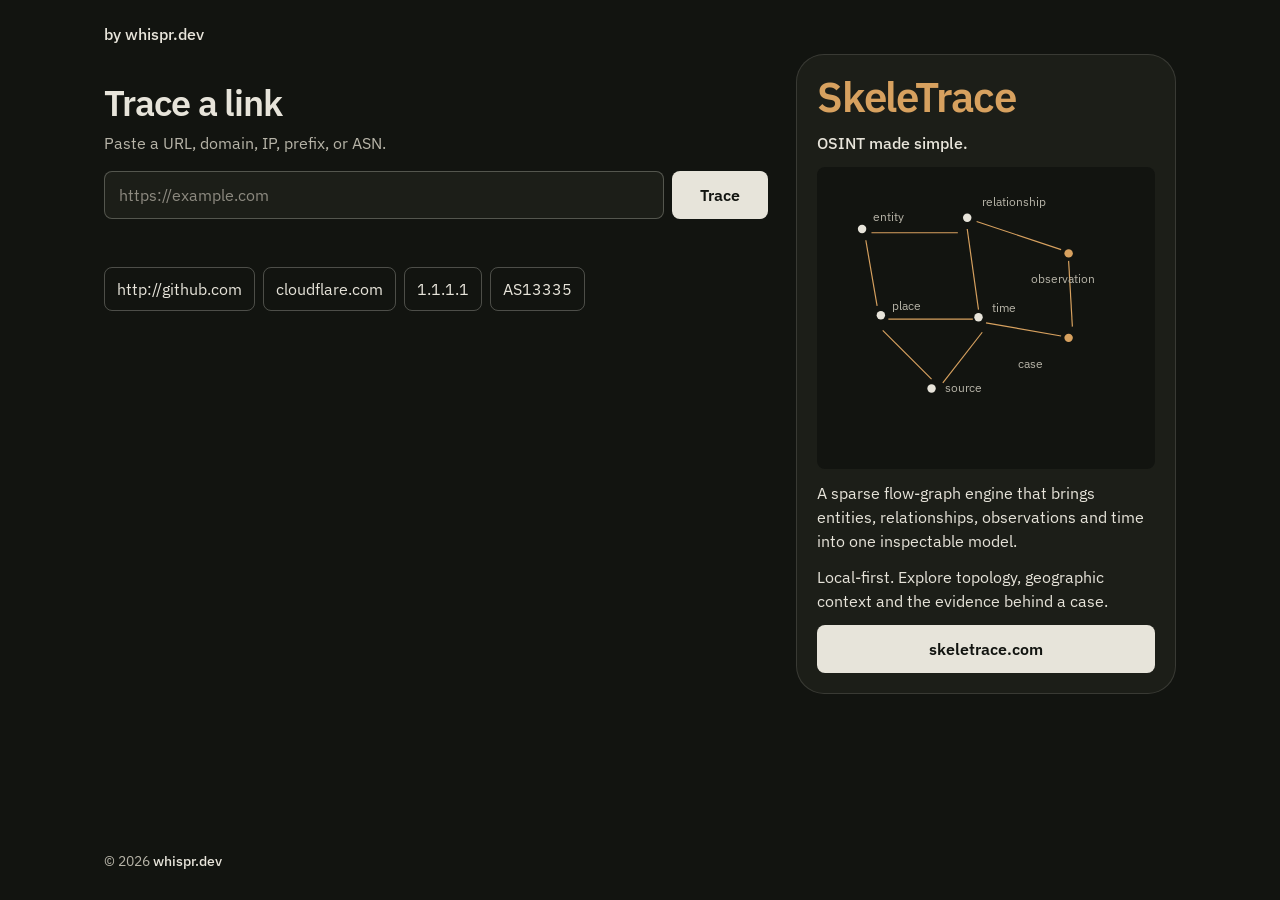
<file: test/index.html>
<!DOCTYPE html>
<html lang="en">
  <head>
    <meta charset="utf-8" />
    <meta name="viewport" content="width=device-width, initial-scale=1" />
    <title>Trace</title>
    <meta
      name="description"
      content="Paste a URL, domain, IP, prefix, or ASN. See each redirect hop, then the DNS and routing behind it."
    />
    <meta name="theme-color" content="#121410" />
    <link rel="icon" type="image/svg+xml" href="favicon.svg" />
    <link rel="preconnect" href="https://fonts.googleapis.com" />
    <link rel="preconnect" href="https://fonts.gstatic.com" crossorigin />
    <link
      rel="stylesheet"
      href="https://fonts.googleapis.com/css2?family=IBM+Plex+Mono:wght@400;500&family=IBM+Plex+Sans:ital,wght@0,400;0,500;0,600&display=swap"
    />
    <link rel="stylesheet" href="styles.css" />
  </head>
  <body>
    <noscript>This page needs JavaScript to trace a link.</noscript>
    <div class="trace-mount" data-trace-root></div>
    <!-- Ordinary script, not a module: Chrome blocks modules when this file is opened from disk. -->
    <script src="trace.js"></script>
  </body>
</html>
</file>
<file: test/styles.css>
:root {
  --bg: #121410;
  --bg-elevated: #1c1e18;
  --paper: #e7e4da;
  --dim: #b7b4a8;
  --faint: #8d8a80;
  --brass: #d7a15f;
  --brass-dim: #9a7344;
  --line: color-mix(in oklab, var(--paper) 14%, transparent);
  --line-strong: color-mix(in oklab, var(--paper) 28%, transparent);
  --danger: #e0a096;
  --ok: #b7c4ae;
  --font: "IBM Plex Sans", "Segoe UI", sans-serif;
  --mono: "IBM Plex Mono", ui-monospace, "SFMono-Regular", Menlo, Consolas, monospace;
  --r-control: 8px;
  --r-panel: 24px;
  --r-ad: 28px;
  --ease: cubic-bezier(0.22, 1, 0.36, 1);
  color-scheme: dark;
}

* { box-sizing: border-box; }

html,
body {
  margin: 0;
  min-height: 100%;
  background: var(--bg);
  color: var(--paper);
  font-family: var(--font);
  font-size: 1rem;
  line-height: 1.5;
}

::selection {
  background: #3a3428;
  color: var(--paper);
}

:focus-visible {
  outline: 2px solid var(--brass);
  outline-offset: 2px;
}

button,
input { font: inherit; }

.trace-mount { min-height: 100vh; }

.page {
  min-height: 100vh;
  display: flex;
  flex-direction: column;
}

.topbar,
.layout,
.foot {
  width: min(1120px, 100%);
  margin: 0 auto;
}

.topbar { padding: 22px 24px 0; }

.topbar a,
.foot a {
  color: var(--paper);
  font-weight: 500;
  text-decoration: none;
}

.topbar a:hover,
.foot a:hover,
.jump:hover { color: var(--brass); }

.layout {
  flex: 1;
  padding: 8px 24px 28px;
  display: grid;
  grid-template-columns: minmax(0, 1fr) minmax(300px, 380px);
  gap: 28px;
  align-items: start;
}

.tool,
.ad,
.layout { min-width: 0; }

h1 {
  margin: 28px 0 0;
  font-size: clamp(1.75rem, 1.4rem + 1.2vw, 2.25rem);
  font-weight: 600;
  letter-spacing: -0.03em;
  line-height: 1.15;
}

.lead {
  display: block;
  margin: 8px 0 0;
  color: var(--dim);
  max-width: 40rem;
}

.ask {
  display: flex;
  gap: 8px;
  margin-top: 16px;
}

.ask input {
  flex: 1;
  min-width: 0;
  height: 48px;
  padding: 0 14px;
  border-radius: var(--r-control);
  border: 1px solid var(--line-strong);
  background: var(--bg-elevated);
  color: var(--paper);
  font-size: 1rem;
}

.ask input::placeholder { color: var(--faint); }

.ask button[type="submit"],
.ad-cta {
  height: 48px;
  padding: 0 18px;
  border: 0;
  border-radius: var(--r-control);
  background: var(--paper);
  color: var(--bg);
  font-weight: 600;
  text-decoration: none;
}

.ask button[type="submit"] { min-width: 96px; }

.ask button[type="submit"]:hover,
.ad-cta:hover { background: #f4f1e8; }

.read {
  min-height: 1.5em;
  margin: 12px 0 0;
  line-height: 1.45;
}

.examples {
  display: flex;
  flex-wrap: wrap;
  gap: 8px;
  margin-top: 12px;
}

.ex,
.mini {
  min-height: 44px;
  padding: 0 12px;
  border-radius: var(--r-control);
  border: 1px solid var(--line-strong);
  background: transparent;
  color: var(--paper);
}

.ex:hover,
.mini:hover { border-color: var(--brass-dim); }

.results { margin-top: 8px; }

.block { margin-top: 28px; }

.block h2 {
  margin: 0 0 8px;
  font-size: 1.125rem;
  font-weight: 600;
  letter-spacing: -0.02em;
  line-height: 1.3;
}

.subhead {
  margin: 16px 0 8px;
  font-size: 0.9375rem;
  font-weight: 600;
}

.notice,
.hint {
  margin: 0 0 10px;
  color: var(--dim);
  line-height: 1.45;
}

.err { color: var(--danger); }

.panel {
  border: 1px solid var(--line);
  border-radius: var(--r-panel);
  background: var(--bg-elevated);
  padding: 16px;
}

.facts {
  display: grid;
  grid-template-columns: 9.5rem minmax(0, 1fr);
  gap: 6px 16px;
  margin: 0;
}

.facts dt {
  margin: 0;
  color: var(--dim);
}

.facts dd {
  margin: 0;
  overflow-wrap: anywhere;
}

.chain {
  list-style: none;
  margin: 0;
  padding: 0;
}

.hop {
  padding: 0 0 16px 16px;
  border-left: 2px solid color-mix(in oklab, var(--brass) 70%, var(--bg));
}

.hop:last-child {
  padding-bottom: 0;
  border-left-color: var(--line-strong);
}

.hop-top {
  display: flex;
  flex-wrap: wrap;
  gap: 8px 12px;
  align-items: baseline;
}

.code {
  font-family: var(--mono);
  font-variant-numeric: tabular-nums;
  font-weight: 500;
}

.code.go { color: var(--brass); }
.code.ok { color: var(--ok); }
.code.bad { color: var(--danger); }

.url,
.mono {
  font-family: var(--mono);
  font-size: 0.875rem;
  overflow-wrap: anywhere;
}

.url { margin: 4px 0 0; }

.jump {
  display: inline;
  padding: 0;
  border: 0;
  background: none;
  color: inherit;
  font: inherit;
  text-align: left;
  text-decoration: underline;
  text-decoration-color: var(--brass-dim);
  text-underline-offset: 3px;
  overflow-wrap: anywhere;
}

.links {
  display: flex;
  flex-wrap: wrap;
  gap: 8px 14px;
  margin-top: 10px;
}

.chip-row {
  display: flex;
  flex-wrap: wrap;
  gap: 8px;
  margin-top: 8px;
}

.mini {
  min-height: 44px;
  padding: 8px 12px;
  font-family: var(--mono);
  font-size: 0.8125rem;
  overflow-wrap: anywhere;
  max-width: 100%;
}

summary {
  min-height: 44px;
  display: flex;
  align-items: center;
  color: var(--dim);
  cursor: pointer;
}

.hdr {
  margin: 0;
  font-family: var(--mono);
  font-size: 0.8125rem;
  overflow-wrap: anywhere;
  color: var(--dim);
}

.group { margin-top: 14px; }

.group h3 {
  margin: 0;
  font-family: var(--mono);
  font-size: 0.8125rem;
  font-weight: 500;
  color: var(--dim);
}

.rec {
  margin: 4px 0 0;
}

.ad {
  position: sticky;
  top: 20px;
  min-height: 640px;
  display: flex;
  flex-direction: column;
  gap: 12px;
  padding: 20px;
  border: 1px solid var(--line);
  border-radius: var(--r-ad);
  background: var(--bg-elevated);
}

.ad h2 {
  margin: 0;
  color: var(--brass);
  font-size: clamp(2rem, 1.5rem + 1.4vw, 2.6rem);
  font-weight: 600;
  letter-spacing: -0.03em;
  line-height: 1.05;
}

.tag { font-weight: 500; }

.graph {
  flex: 1 1 auto;
  width: 100%;
  min-height: 240px;
  background: var(--bg);
  border-radius: var(--r-control);
}

.graph svg {
  width: 100%;
  height: 100%;
  display: block;
}

.ad p { margin: 0; }

.ad-cta {
  display: flex;
  align-items: center;
  justify-content: center;
  margin-top: auto;
}

.foot {
  padding: 4px 24px 28px;
  color: var(--dim);
  font-size: 0.875rem;
}

.sr {
  position: absolute;
  width: 1px;
  height: 1px;
  padding: 0;
  margin: -1px;
  overflow: hidden;
  clip: rect(0, 0, 0, 0);
  white-space: nowrap;
  border: 0;
}

@media (max-width: 880px) {
  .layout { grid-template-columns: 1fr; padding: 8px 16px 24px; }
  .topbar { padding: 18px 16px 0; }
  .foot { padding: 4px 16px 24px; }
  .ad { position: static; min-height: 78vh; }
  .ask { flex-direction: column; }
  .ask button[type="submit"] { width: 100%; }
}

@media (max-width: 560px) {
  .facts { grid-template-columns: 1fr; gap: 2px 0; }
  .facts dt { margin-top: 10px; }
  .facts dt:first-of-type { margin-top: 0; }
}

@media (prefers-reduced-motion: reduce) {
  .ask button,
  .ad-cta,
  .ex,
  .mini,
  .jump { transition: none; }
}
</file>
<file: web/styles.css>
:root {
  --bg: #121410;
  --bg-elevated: #1c1e18;
  --paper: #e7e4da;
  --dim: #b7b4a8;
  --faint: #8d8a80;
  --brass: #d7a15f;
  --brass-dim: #9a7344;
  --line: color-mix(in oklab, var(--paper) 14%, transparent);
  --line-strong: color-mix(in oklab, var(--paper) 28%, transparent);
  --danger: #e0a096;
  --ok: #b7c4ae;
  --font: "IBM Plex Sans", "Segoe UI", sans-serif;
  --mono: "IBM Plex Mono", ui-monospace, "SFMono-Regular", Menlo, Consolas, monospace;
  --r-control: 8px;
  --r-panel: 24px;
  --r-ad: 28px;
  --ease: cubic-bezier(0.22, 1, 0.36, 1);
  color-scheme: dark;
}

* { box-sizing: border-box; }

html,
body {
  margin: 0;
  min-height: 100%;
  background: var(--bg);
  color: var(--paper);
  font-family: var(--font);
  font-size: 1rem;
  line-height: 1.5;
}

::selection {
  background: #3a3428;
  color: var(--paper);
}

:focus-visible {
  outline: 2px solid var(--brass);
  outline-offset: 2px;
}

button,
input { font: inherit; }

.trace-mount { min-height: 100vh; }

.page {
  min-height: 100vh;
  display: flex;
  flex-direction: column;
}

.topbar,
.layout,
.foot {
  width: min(1120px, 100%);
  margin: 0 auto;
}

.topbar { padding: 22px 24px 0; }

.topbar a,
.foot a {
  color: var(--paper);
  font-weight: 500;
  text-decoration: none;
}

.topbar a:hover,
.foot a:hover,
.jump:hover { color: var(--brass); }

.layout {
  flex: 1;
  padding: 8px 24px 28px;
  display: grid;
  grid-template-columns: minmax(0, 1fr) minmax(300px, 380px);
  gap: 28px;
  align-items: start;
}

.tool,
.ad,
.layout { min-width: 0; }

h1 {
  margin: 28px 0 0;
  font-size: clamp(1.75rem, 1.4rem + 1.2vw, 2.25rem);
  font-weight: 600;
  letter-spacing: -0.03em;
  line-height: 1.15;
}

.lead {
  display: block;
  margin: 8px 0 0;
  color: var(--dim);
  max-width: 40rem;
}

.ask {
  display: flex;
  gap: 8px;
  margin-top: 16px;
}

.ask input {
  flex: 1;
  min-width: 0;
  height: 48px;
  padding: 0 14px;
  border-radius: var(--r-control);
  border: 1px solid var(--line-strong);
  background: var(--bg-elevated);
  color: var(--paper);
  font-size: 1rem;
}

.ask input::placeholder { color: var(--faint); }

.ask button[type="submit"],
.ad-cta {
  height: 48px;
  padding: 0 18px;
  border: 0;
  border-radius: var(--r-control);
  background: var(--paper);
  color: var(--bg);
  font-weight: 600;
  text-decoration: none;
}

.ask button[type="submit"] { min-width: 96px; }

.ask button[type="submit"]:hover,
.ad-cta:hover { background: #f4f1e8; }

.read {
  min-height: 1.5em;
  margin: 12px 0 0;
  line-height: 1.45;
}

.examples {
  display: flex;
  flex-wrap: wrap;
  gap: 8px;
  margin-top: 12px;
}

.ex,
.mini {
  min-height: 44px;
  padding: 0 12px;
  border-radius: var(--r-control);
  border: 1px solid var(--line-strong);
  background: transparent;
  color: var(--paper);
}

.ex:hover,
.mini:hover { border-color: var(--brass-dim); }

.results { margin-top: 8px; }

.block { margin-top: 28px; }

.block h2 {
  margin: 0 0 8px;
  font-size: 1.125rem;
  font-weight: 600;
  letter-spacing: -0.02em;
  line-height: 1.3;
}

.subhead {
  margin: 16px 0 8px;
  font-size: 0.9375rem;
  font-weight: 600;
}

.notice,
.hint {
  margin: 0 0 10px;
  color: var(--dim);
  line-height: 1.45;
}

.err { color: var(--danger); }

.panel {
  border: 1px solid var(--line);
  border-radius: var(--r-panel);
  background: var(--bg-elevated);
  padding: 16px;
}

.facts {
  display: grid;
  grid-template-columns: 9.5rem minmax(0, 1fr);
  gap: 6px 16px;
  margin: 0;
}

.facts dt {
  margin: 0;
  color: var(--dim);
}

.facts dd {
  margin: 0;
  overflow-wrap: anywhere;
}

.chain {
  list-style: none;
  margin: 0;
  padding: 0;
}

.hop {
  padding: 0 0 16px 16px;
  border-left: 2px solid color-mix(in oklab, var(--brass) 70%, var(--bg));
}

.hop:last-child {
  padding-bottom: 0;
  border-left-color: var(--line-strong);
}

.hop-top {
  display: flex;
  flex-wrap: wrap;
  gap: 8px 12px;
  align-items: baseline;
}

.code {
  font-family: var(--mono);
  font-variant-numeric: tabular-nums;
  font-weight: 500;
}

.code.go { color: var(--brass); }
.code.ok { color: var(--ok); }
.code.bad { color: var(--danger); }

.url,
.mono {
  font-family: var(--mono);
  font-size: 0.875rem;
  overflow-wrap: anywhere;
}

.url { margin: 4px 0 0; }

.jump {
  display: inline;
  padding: 0;
  border: 0;
  background: none;
  color: inherit;
  font: inherit;
  text-align: left;
  text-decoration: underline;
  text-decoration-color: var(--brass-dim);
  text-underline-offset: 3px;
  overflow-wrap: anywhere;
}

.links {
  display: flex;
  flex-wrap: wrap;
  gap: 8px 14px;
  margin-top: 10px;
}

.chip-row {
  display: flex;
  flex-wrap: wrap;
  gap: 8px;
  margin-top: 8px;
}

.mini {
  min-height: 44px;
  padding: 8px 12px;
  font-family: var(--mono);
  font-size: 0.8125rem;
  overflow-wrap: anywhere;
  max-width: 100%;
}

summary {
  min-height: 44px;
  display: flex;
  align-items: center;
  color: var(--dim);
  cursor: pointer;
}

.hdr {
  margin: 0;
  font-family: var(--mono);
  font-size: 0.8125rem;
  overflow-wrap: anywhere;
  color: var(--dim);
}

.group { margin-top: 14px; }

.group h3 {
  margin: 0;
  font-family: var(--mono);
  font-size: 0.8125rem;
  font-weight: 500;
  color: var(--dim);
}

.rec {
  margin: 4px 0 0;
}

.ad {
  position: sticky;
  top: 20px;
  min-height: 640px;
  display: flex;
  flex-direction: column;
  gap: 12px;
  padding: 20px;
  border: 1px solid var(--line);
  border-radius: var(--r-ad);
  background: var(--bg-elevated);
}

.ad h2 {
  margin: 0;
  color: var(--brass);
  font-size: clamp(2rem, 1.5rem + 1.4vw, 2.6rem);
  font-weight: 600;
  letter-spacing: -0.03em;
  line-height: 1.05;
}

.tag { font-weight: 500; }

.graph {
  flex: 1 1 auto;
  width: 100%;
  min-height: 240px;
  background: var(--bg);
  border-radius: var(--r-control);
}

.graph svg {
  width: 100%;
  height: 100%;
  display: block;
}

.ad p { margin: 0; }

.ad-cta {
  display: flex;
  align-items: center;
  justify-content: center;
  margin-top: auto;
}

.foot {
  padding: 4px 24px 28px;
  color: var(--dim);
  font-size: 0.875rem;
}

.sr {
  position: absolute;
  width: 1px;
  height: 1px;
  padding: 0;
  margin: -1px;
  overflow: hidden;
  clip: rect(0, 0, 0, 0);
  white-space: nowrap;
  border: 0;
}

@media (max-width: 880px) {
  .layout { grid-template-columns: 1fr; padding: 8px 16px 24px; }
  .topbar { padding: 18px 16px 0; }
  .foot { padding: 4px 16px 24px; }
  .ad { position: static; min-height: 78vh; }
  .ask { flex-direction: column; }
  .ask button[type="submit"] { width: 100%; }
}

@media (max-width: 560px) {
  .facts { grid-template-columns: 1fr; gap: 2px 0; }
  .facts dt { margin-top: 10px; }
  .facts dt:first-of-type { margin-top: 0; }
}

@media (prefers-reduced-motion: reduce) {
  .ask button,
  .ad-cta,
  .ex,
  .mini,
  .jump { transition: none; }
}
</file>
